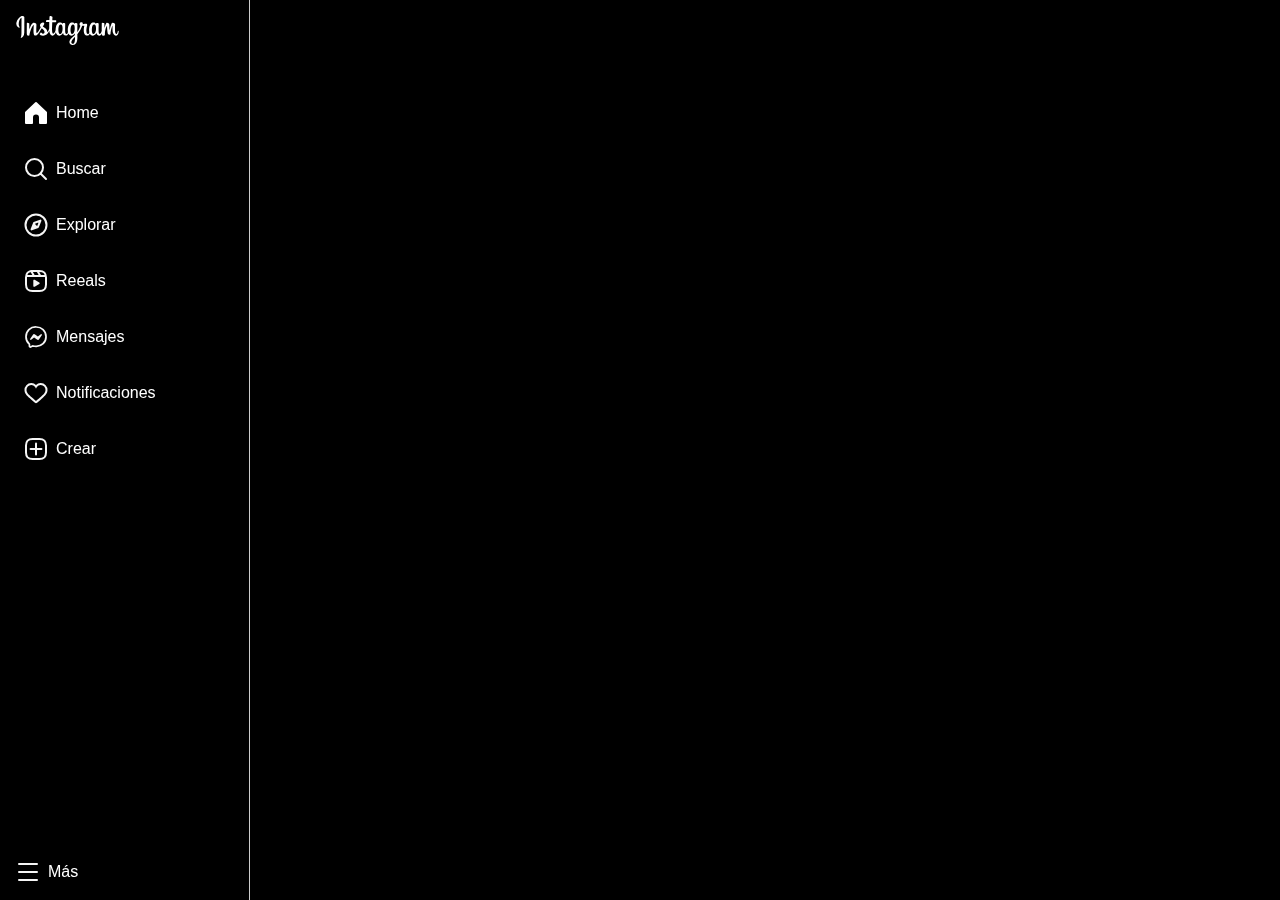
<file: ejercicio_flex_instagram/index.html>
<!DOCTYPE html>
<html lang="en">

<head>
    <meta charset="UTF-8">
    <meta name="viewport" content="width=device-width, initial-scale=1.0">
    <title>menu instagram</title>
    <link rel="stylesheet" href="./styles.css">
</head>

<body>
    <nav class="navbar">

        <div class="navbar__logo">
            <svg aria-label="Instagram" class="logo" color="var(--color)" fill="var(--color)" height="24" role="img"
                viewBox="0 0 24 24" width="24">
                <title>Instagram</title>
                <path
                    d="M12 2.982c2.937 0 3.285.011 4.445.064a6.087 6.087 0 0 1 2.042.379 3.408 3.408 0 0 1 1.265.823 3.408 3.408 0 0 1 .823 1.265 6.087 6.087 0 0 1 .379 2.042c.053 1.16.064 1.508.064 4.445s-.011 3.285-.064 4.445a6.087 6.087 0 0 1-.379 2.042 3.643 3.643 0 0 1-2.088 2.088 6.087 6.087 0 0 1-2.042.379c-1.16.053-1.508.064-4.445.064s-3.285-.011-4.445-.064a6.087 6.087 0 0 1-2.043-.379 3.408 3.408 0 0 1-1.264-.823 3.408 3.408 0 0 1-.823-1.265 6.087 6.087 0 0 1-.379-2.042c-.053-1.16-.064-1.508-.064-4.445s.011-3.285.064-4.445a6.087 6.087 0 0 1 .379-2.042 3.408 3.408 0 0 1 .823-1.265 3.408 3.408 0 0 1 1.265-.823 6.087 6.087 0 0 1 2.042-.379c1.16-.053 1.508-.064 4.445-.064M12 1c-2.987 0-3.362.013-4.535.066a8.074 8.074 0 0 0-2.67.511 5.392 5.392 0 0 0-1.949 1.27 5.392 5.392 0 0 0-1.269 1.948 8.074 8.074 0 0 0-.51 2.67C1.012 8.638 1 9.013 1 12s.013 3.362.066 4.535a8.074 8.074 0 0 0 .511 2.67 5.392 5.392 0 0 0 1.27 1.949 5.392 5.392 0 0 0 1.948 1.269 8.074 8.074 0 0 0 2.67.51C8.638 22.988 9.013 23 12 23s3.362-.013 4.535-.066a8.074 8.074 0 0 0 2.67-.511 5.625 5.625 0 0 0 3.218-3.218 8.074 8.074 0 0 0 .51-2.67C22.988 15.362 23 14.987 23 12s-.013-3.362-.066-4.535a8.074 8.074 0 0 0-.511-2.67 5.392 5.392 0 0 0-1.27-1.949 5.392 5.392 0 0 0-1.948-1.269 8.074 8.074 0 0 0-2.67-.51C15.362 1.012 14.987 1 12 1Zm0 5.351A5.649 5.649 0 1 0 17.649 12 5.649 5.649 0 0 0 12 6.351Zm0 9.316A3.667 3.667 0 1 1 15.667 12 3.667 3.667 0 0 1 12 15.667Zm5.872-10.859a1.32 1.32 0 1 0 1.32 1.32 1.32 1.32 0 0 0-1.32-1.32Z">
                </path>
            </svg>

            <svg aria-label="Instagram" class="isologo" color="var(--color)" fill="var(--color)" height="29" role="img"
                viewBox="32 4 113 32" width="103">
                <path clip-rule="evenodd"
                    d="M37.82 4.11c-2.32.97-4.86 3.7-5.66 7.13-1.02 4.34 3.21 6.17 3.56 5.57.4-.7-.76-.94-1-3.2-.3-2.9 1.05-6.16 2.75-7.58.32-.27.3.1.3.78l-.06 14.46c0 3.1-.13 4.07-.36 5.04-.23.98-.6 1.64-.33 1.9.32.28 1.68-.4 2.46-1.5a8.13 8.13 0 0 0 1.33-4.58c.07-2.06.06-5.33.07-7.19 0-1.7.03-6.71-.03-9.72-.02-.74-2.07-1.51-3.03-1.1Zm82.13 14.48a9.42 9.42 0 0 1-.88 3.75c-.85 1.72-2.63 2.25-3.39-.22-.4-1.34-.43-3.59-.13-5.47.3-1.9 1.14-3.35 2.53-3.22 1.38.13 2.02 1.9 1.87 5.16ZM96.8 28.57c-.02 2.67-.44 5.01-1.34 5.7-1.29.96-3 .23-2.65-1.72.31-1.72 1.8-3.48 4-5.64l-.01 1.66Zm-.35-10a10.56 10.56 0 0 1-.88 3.77c-.85 1.72-2.64 2.25-3.39-.22-.5-1.69-.38-3.87-.13-5.25.33-1.78 1.12-3.44 2.53-3.44 1.38 0 2.06 1.5 1.87 5.14Zm-13.41-.02a9.54 9.54 0 0 1-.87 3.8c-.88 1.7-2.63 2.24-3.4-.23-.55-1.77-.36-4.2-.13-5.5.34-1.95 1.2-3.32 2.53-3.2 1.38.14 2.04 1.9 1.87 5.13Zm61.45 1.81c-.33 0-.49.35-.61.93-.44 2.02-.9 2.48-1.5 2.48-.66 0-1.26-1-1.42-3-.12-1.58-.1-4.48.06-7.37.03-.59-.14-1.17-1.73-1.75-.68-.25-1.68-.62-2.17.58a29.65 29.65 0 0 0-2.08 7.14c0 .06-.08.07-.1-.06-.07-.87-.26-2.46-.28-5.79 0-.65-.14-1.2-.86-1.65-.47-.3-1.88-.81-2.4-.2-.43.5-.94 1.87-1.47 3.48l-.74 2.2.01-4.88c0-.5-.34-.67-.45-.7a9.54 9.54 0 0 0-1.8-.37c-.48 0-.6.27-.6.67 0 .05-.08 4.65-.08 7.87v.46c-.27 1.48-1.14 3.49-2.09 3.49s-1.4-.84-1.4-4.68c0-2.24.07-3.21.1-4.83.02-.94.06-1.65.06-1.81-.01-.5-.87-.75-1.27-.85-.4-.09-.76-.13-1.03-.11-.4.02-.67.27-.67.62v.55a3.71 3.71 0 0 0-1.83-1.49c-1.44-.43-2.94-.05-4.07 1.53a9.31 9.31 0 0 0-1.66 4.73c-.16 1.5-.1 3.01.17 4.3-.33 1.44-.96 2.04-1.64 2.04-.99 0-1.7-1.62-1.62-4.4.06-1.84.42-3.13.82-4.99.17-.8.04-1.2-.31-1.6-.32-.37-1-.56-1.99-.33-.7.16-1.7.34-2.6.47 0 0 .05-.21.1-.6.23-2.03-1.98-1.87-2.69-1.22-.42.39-.7.84-.82 1.67-.17 1.3.9 1.91.9 1.91a22.22 22.22 0 0 1-3.4 7.23v-.7c-.01-3.36.03-6 .05-6.95.02-.94.06-1.63.06-1.8 0-.36-.22-.5-.66-.67-.4-.16-.86-.26-1.34-.3-.6-.05-.97.27-.96.65v.52a3.7 3.7 0 0 0-1.84-1.49c-1.44-.43-2.94-.05-4.07 1.53a10.1 10.1 0 0 0-1.66 4.72c-.15 1.57-.13 2.9.09 4.04-.23 1.13-.89 2.3-1.63 2.3-.95 0-1.5-.83-1.5-4.67 0-2.24.07-3.21.1-4.83.02-.94.06-1.65.06-1.81 0-.5-.87-.75-1.27-.85-.42-.1-.79-.13-1.06-.1-.37.02-.63.35-.63.6v.56a3.7 3.7 0 0 0-1.84-1.49c-1.44-.43-2.93-.04-4.07 1.53-.75 1.03-1.35 2.17-1.66 4.7a15.8 15.8 0 0 0-.12 2.04c-.3 1.81-1.61 3.9-2.68 3.9-.63 0-1.23-1.21-1.23-3.8 0-3.45.22-8.36.25-8.83l1.62-.03c.68 0 1.29.01 2.19-.04.45-.02.88-1.64.42-1.84-.21-.09-1.7-.17-2.3-.18-.5-.01-1.88-.11-1.88-.11s.13-3.26.16-3.6c.02-.3-.35-.44-.57-.53a7.77 7.77 0 0 0-1.53-.44c-.76-.15-1.1 0-1.17.64-.1.97-.15 3.82-.15 3.82-.56 0-2.47-.11-3.02-.11-.52 0-1.08 2.22-.36 2.25l3.2.09-.03 6.53v.47c-.53 2.73-2.37 4.2-2.37 4.2.4-1.8-.42-3.15-1.87-4.3-.54-.42-1.6-1.22-2.79-2.1 0 0 .69-.68 1.3-2.04.43-.96.45-2.06-.61-2.3-1.75-.41-3.2.87-3.63 2.25a2.61 2.61 0 0 0 .5 2.66l.15.19c-.4.76-.94 1.78-1.4 2.58-1.27 2.2-2.24 3.95-2.97 3.95-.58 0-.57-1.77-.57-3.43 0-1.43.1-3.58.19-5.8.03-.74-.34-1.16-.96-1.54a4.33 4.33 0 0 0-1.64-.69c-.7 0-2.7.1-4.6 5.57-.23.69-.7 1.94-.7 1.94l.04-6.57c0-.16-.08-.3-.27-.4a4.68 4.68 0 0 0-1.93-.54c-.36 0-.54.17-.54.5l-.07 10.3c0 .78.02 1.69.1 2.09.08.4.2.72.36.91.15.2.33.34.62.4.28.06 1.78.25 1.86-.32.1-.69.1-1.43.89-4.2 1.22-4.31 2.82-6.42 3.58-7.16.13-.14.28-.14.27.07l-.22 5.32c-.2 5.37.78 6.36 2.17 6.36 1.07 0 2.58-1.06 4.2-3.74l2.7-4.5 1.58 1.46c1.28 1.2 1.7 2.36 1.42 3.45-.21.83-1.02 1.7-2.44.86-.42-.25-.6-.44-1.01-.71-.23-.15-.57-.2-.78-.04-.53.4-.84.92-1.01 1.55-.17.61.45.94 1.09 1.22.55.25 1.74.47 2.5.5 2.94.1 5.3-1.42 6.94-5.34.3 3.38 1.55 5.3 3.72 5.3 1.45 0 2.91-1.88 3.55-3.72.18.75.45 1.4.8 1.96 1.68 2.65 4.93 2.07 6.56-.18.5-.69.58-.94.58-.94a3.07 3.07 0 0 0 2.94 2.87c1.1 0 2.23-.52 3.03-2.31.09.2.2.38.3.56 1.68 2.65 4.93 2.07 6.56-.18l.2-.28.05 1.4-1.5 1.37c-2.52 2.3-4.44 4.05-4.58 6.09-.18 2.6 1.93 3.56 3.53 3.69a4.5 4.5 0 0 0 4.04-2.11c.78-1.15 1.3-3.63 1.26-6.08l-.06-3.56a28.55 28.55 0 0 0 5.42-9.44s.93.01 1.92-.05c.32-.02.41.04.35.27-.07.28-1.25 4.84-.17 7.88.74 2.08 2.4 2.75 3.4 2.75 1.15 0 2.26-.87 2.85-2.17l.23.42c1.68 2.65 4.92 2.07 6.56-.18.37-.5.58-.94.58-.94.36 2.2 2.07 2.88 3.05 2.88 1.02 0 2-.42 2.78-2.28.03.82.08 1.49.16 1.7.05.13.34.3.56.37.93.34 1.88.18 2.24.11.24-.05.43-.25.46-.75.07-1.33.03-3.56.43-5.21.67-2.79 1.3-3.87 1.6-4.4.17-.3.36-.35.37-.03.01.64.04 2.52.3 5.05.2 1.86.46 2.96.65 3.3.57 1 1.27 1.05 1.83 1.05.36 0 1.12-.1 1.05-.73-.03-.31.02-2.22.7-4.96.43-1.79 1.15-3.4 1.41-4 .1-.21.15-.04.15 0-.06 1.22-.18 5.25.32 7.46.68 2.98 2.65 3.32 3.34 3.32 1.47 0 2.67-1.12 3.07-4.05.1-.7-.05-1.25-.48-1.25Z"
                    fill="currentColor" fill-rule="evenodd"></path>
            </svg>
        </div>

        <ul class="navbar__menu">
            <li class="item">
                <a href="">
                    <svg aria-label="Inicio" class="_ab6-" color="var(--color)" fill="var(--color)" height="24"
                        role="img" viewBox="0 0 24 24" width="24">
                        <path
                            d="M22 23h-6.001a1 1 0 0 1-1-1v-5.455a2.997 2.997 0 1 0-5.993 0V22a1 1 0 0 1-1 1H2a1 1 0 0 1-1-1V11.543a1.002 1.002 0 0 1 .31-.724l10-9.543a1.001 1.001 0 0 1 1.38 0l10 9.543a1.002 1.002 0 0 1 .31.724V22a1 1 0 0 1-1 1Z">
                        </path>
                    </svg>

                    <span>Home</span>
                </a>
            </li>

            <li class="item">
                <a href="">
                    <svg aria-label="Buscar" class="_ab6-" color="rgb(245, 245, 245)" fill="rgb(245, 245, 245)"
                        height="24" role="img" viewBox="0 0 24 24" width="24">
                        <path d="M19 10.5A8.5 8.5 0 1 1 10.5 2a8.5 8.5 0 0 1 8.5 8.5Z" fill="none" stroke="currentColor"
                            stroke-linecap="round" stroke-linejoin="round" stroke-width="2"></path>
                        <line fill="none" stroke="currentColor" stroke-linecap="round" stroke-linejoin="round"
                            stroke-width="2" x1="16.511" x2="22" y1="16.511" y2="22"></line>
                    </svg>
                    <span>Buscar</span>
                </a>
            </li>

            <li class="item">
                <a href="">
                    <svg aria-label="Explorar" class="_ab6-" color="rgb(245, 245, 245)" fill="rgb(245, 245, 245)"
                        height="24" role="img" viewBox="0 0 24 24" width="24">
                        <polygon fill="none" points="13.941 13.953 7.581 16.424 10.06 10.056 16.42 7.585 13.941 13.953"
                            stroke="currentColor" stroke-linecap="round" stroke-linejoin="round" stroke-width="2">
                        </polygon>
                        <polygon fill-rule="evenodd" points="10.06 10.056 13.949 13.945 7.581 16.424 10.06 10.056">
                        </polygon>
                        <circle cx="12.001" cy="12.005" fill="none" r="10.5" stroke="currentColor"
                            stroke-linecap="round" stroke-linejoin="round" stroke-width="2"></circle>
                    </svg>
                    <span>Explorar</span>
                </a>
            </li>

            <li class="item">
                <a href="">
                    <svg aria-label="Reels" class="_ab6-" color="rgb(245, 245, 245)" fill="rgb(245, 245, 245)"
                        height="24" role="img" viewBox="0 0 24 24" width="24">
                        <line fill="none" stroke="currentColor" stroke-linejoin="round" stroke-width="2" x1="2.049"
                            x2="21.95" y1="7.002" y2="7.002"></line>
                        <line fill="none" stroke="currentColor" stroke-linecap="round" stroke-linejoin="round"
                            stroke-width="2" x1="13.504" x2="16.362" y1="2.001" y2="7.002"></line>
                        <line fill="none" stroke="currentColor" stroke-linecap="round" stroke-linejoin="round"
                            stroke-width="2" x1="7.207" x2="10.002" y1="2.11" y2="7.002"></line>
                        <path
                            d="M2 12.001v3.449c0 2.849.698 4.006 1.606 4.945.94.908 2.098 1.607 4.946 1.607h6.896c2.848 0 4.006-.699 4.946-1.607.908-.939 1.606-2.096 1.606-4.945V8.552c0-2.848-.698-4.006-1.606-4.945C19.454 2.699 18.296 2 15.448 2H8.552c-2.848 0-4.006.699-4.946 1.607C2.698 4.546 2 5.704 2 8.552Z"
                            fill="none" stroke="currentColor" stroke-linecap="round" stroke-linejoin="round"
                            stroke-width="2">
                        </path>
                        <path
                            d="M9.763 17.664a.908.908 0 0 1-.454-.787V11.63a.909.909 0 0 1 1.364-.788l4.545 2.624a.909.909 0 0 1 0 1.575l-4.545 2.624a.91.91 0 0 1-.91 0Z"
                            fill-rule="evenodd"></path>
                    </svg>
                    <span>Reeals</span>
                </a>
            </li>

            <li class="item">
                <a href="">
                    <svg aria-label="Messenger" class="_ab6-" color="rgb(245, 245, 245)" fill="rgb(245, 245, 245)"
                        height="24" role="img" viewBox="0 0 24 24" width="24">
                        <path
                            d="M12.003 2.001a9.705 9.705 0 1 1 0 19.4 10.876 10.876 0 0 1-2.895-.384.798.798 0 0 0-.533.04l-1.984.876a.801.801 0 0 1-1.123-.708l-.054-1.78a.806.806 0 0 0-.27-.569 9.49 9.49 0 0 1-3.14-7.175 9.65 9.65 0 0 1 10-9.7Z"
                            fill="none" stroke="currentColor" stroke-miterlimit="10" stroke-width="1.739"></path>
                        <path
                            d="M17.79 10.132a.659.659 0 0 0-.962-.873l-2.556 2.05a.63.63 0 0 1-.758.002L11.06 9.47a1.576 1.576 0 0 0-2.277.42l-2.567 3.98a.659.659 0 0 0 .961.875l2.556-2.049a.63.63 0 0 1 .759-.002l2.452 1.84a1.576 1.576 0 0 0 2.278-.42Z"
                            fill-rule="evenodd"></path>
                    </svg>
                    <span>Mensajes</span>
                </a>
            </li>

            <li class="item">
                <a href="">
                    <svg aria-label="Notificaciones" class="x1lliihq x1n2onr6" color="rgb(245, 245, 245)"
                        fill="rgb(245, 245, 245)" height="24" role="img" viewBox="0 0 24 24" width="24">
                        <title>Notificaciones</title>
                        <path
                            d="M16.792 3.904A4.989 4.989 0 0 1 21.5 9.122c0 3.072-2.652 4.959-5.197 7.222-2.512 2.243-3.865 3.469-4.303 3.752-.477-.309-2.143-1.823-4.303-3.752C5.141 14.072 2.5 12.167 2.5 9.122a4.989 4.989 0 0 1 4.708-5.218 4.21 4.21 0 0 1 3.675 1.941c.84 1.175.98 1.763 1.12 1.763s.278-.588 1.11-1.766a4.17 4.17 0 0 1 3.679-1.938m0-2a6.04 6.04 0 0 0-4.797 2.127 6.052 6.052 0 0 0-4.787-2.127A6.985 6.985 0 0 0 .5 9.122c0 3.61 2.55 5.827 5.015 7.97.283.246.569.494.853.747l1.027.918a44.998 44.998 0 0 0 3.518 3.018 2 2 0 0 0 2.174 0 45.263 45.263 0 0 0 3.626-3.115l.922-.824c.293-.26.59-.519.885-.774 2.334-2.025 4.98-4.32 4.98-7.94a6.985 6.985 0 0 0-6.708-7.218Z">
                        </path>
                    </svg>
                    <span>Notificaciones</span>
                </a>
            </li>

            <li class="item">
                <a href="">
                    <svg aria-label="Nueva publicación" class="_ab6-" color="rgb(245, 245, 245)"
                        fill="rgb(245, 245, 245)" height="24" role="img" viewBox="0 0 24 24" width="24">
                        <path
                            d="M2 12v3.45c0 2.849.698 4.005 1.606 4.944.94.909 2.098 1.608 4.946 1.608h6.896c2.848 0 4.006-.7 4.946-1.608C21.302 19.455 22 18.3 22 15.45V8.552c0-2.849-.698-4.006-1.606-4.945C19.454 2.7 18.296 2 15.448 2H8.552c-2.848 0-4.006.699-4.946 1.607C2.698 4.547 2 5.703 2 8.552Z"
                            fill="none" stroke="currentColor" stroke-linecap="round" stroke-linejoin="round"
                            stroke-width="2">
                        </path>
                        <line fill="none" stroke="currentColor" stroke-linecap="round" stroke-linejoin="round"
                            stroke-width="2" x1="6.545" x2="17.455" y1="12.001" y2="12.001"></line>
                        <line fill="none" stroke="currentColor" stroke-linecap="round" stroke-linejoin="round"
                            stroke-width="2" x1="12.003" x2="12.003" y1="6.545" y2="17.455"></line>
                    </svg>
                    <span>Crear</span>
                </a>
            </li>
        </ul>

        <button class="navbar__more">
            <svg aria-label="Configuración" class="_ab6-" color="rgb(245, 245, 245)" fill="rgb(245, 245, 245)"
                height="24" role="img" viewBox="0 0 24 24" width="24">
                <line fill="none" stroke="currentColor" stroke-linecap="round" stroke-linejoin="round" stroke-width="2"
                    x1="3" x2="21" y1="4" y2="4"></line>
                <line fill="none" stroke="currentColor" stroke-linecap="round" stroke-linejoin="round" stroke-width="2"
                    x1="3" x2="21" y1="12" y2="12"></line>
                <line fill="none" stroke="currentColor" stroke-linecap="round" stroke-linejoin="round" stroke-width="2"
                    x1="3" x2="21" y1="20" y2="20"></line>
            </svg>
            <span>Más</span>
        </button>
    </nav>
</body>

</html>
</file>
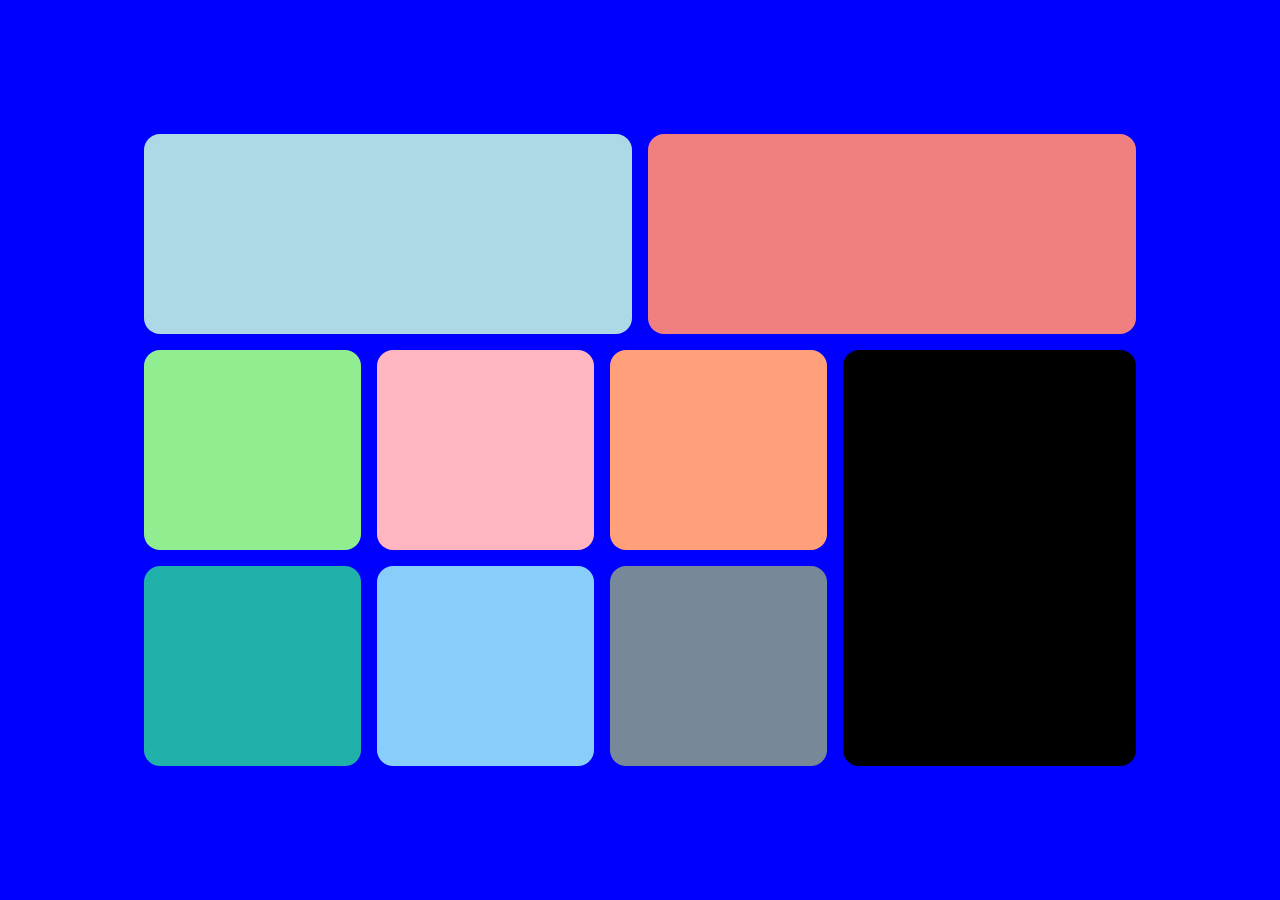
<file: ejercicioFlex/index.html>
<!DOCTYPE html>
<html lang="en">

<head>
    <meta charset="UTF-8">
    <meta name="viewport" content="width=device-width, initial-scale=1.0">
    <title>ejercicio flex</title>
    <link rel="stylesheet" href="./styles.css">
</head>

<body>
    <div class="container">
        <div class="content">
            <div class="content__head">
                <div></div>
                <div></div>
            </div>
            <div class="content__body">
                <div class="content__body--menu">
                    <div></div>
                    <div></div>
                    <div></div>
                    <div></div>
                    <div></div>
                    <div></div>
                </div>
                <div class="content__body--sidebar"></div>
            </div>
        </div>
    </div>
</body>

</html>
</file>
<file: ejercicio_flex_instagram/styles.css>
* {
	margin: 0;
	padding: 0;
	box-sizing: border-box;
	font-family: Arial, Helvetica, sans-serif;
}

:root {
	--bg: #000;
	--color: #fff;
	--color-border: #ccc;
	--hover-color-item: #ffffff10;
}

body {
	background-color: var(--bg);
	color: var(--color);
}

ul {
	list-style: none;
}

a {
	text-decoration: none;
	color: inherit;
}

.navbar__logo,
.navbar__more {
	display: none;
}

.item span {
	display: none;
}

.navbar {
	position: fixed;
	width: 100%;
	bottom: 0;
	padding: 1rem;
	border-top: 1px var(--color-border) solid;
}

.navbar__menu {
	display: flex;
	justify-content: space-between;
}

@media (min-width: 700px) {
	.isologo {
		display: none;
	}

	.navbar__logo,
	.navbar__more {
		display: block;
	}

	.navbar {
		width: auto;
		top: 0;
		border: none;
		border-right: 1px solid var(--color-border);
		display: flex;
		flex-direction: column;
		gap: 3rem;
	}

	.navbar__menu {
		flex-direction: column;
		gap: 1rem;
		flex-grow: 1;
		justify-content: flex-start;
	}

	.item {
		padding: 0.5rem;
		border-radius: 5px;
		transition: background-color 0.5s;
	}

	.item:hover {
		background-color: var(--hover-color-item);
	}

	.item > a {
		display: flex;
		align-items: center;
		gap: 0.5rem;
	}

	.item svg {
		transition: transform 0.5s;
	}

	.item:hover svg {
		transform: scale(1.1);
	}

	.navbar__more {
		background-color: transparent;
		border: none;
		color: var(--color);

		display: flex;
		align-items: center;
		gap: 0.5rem;
		font-size: 1rem;
	}

	.navbar__more span {
		display: none;
	}
}

@media (min-width: 900px) {
	.navbar {
		width: 250px;
	}
	.logo {
		display: none;
	}
	.isologo {
		display: block;
	}
	.item span,
	.navbar__more span {
		display: block;
	}
}
</file>
<file: ejercicioFlex/styles.css>
* {
	margin: 0;
	padding: 0;
	box-sizing: border-box;
}

.container {
	display: flex;
	justify-content: center;
	align-items: center;
	min-height: 100vh;
}

.content {
	display: flex;
	flex-direction: column;
	gap: 1rem;
	padding: 1rem;
	max-width: 1024px;
	width: 100%;
}

.content__head {
	display: flex;
	flex-direction: column;
	gap: 1rem;
}

.content__head > div {
	height: 200px;
	border-radius: 1rem;
}

.content__head > div:nth-child(1) {
	background-color: lightblue;
}

.content__head > div:nth-child(2) {
	background-color: lightcoral;
}

.content__body {
	display: flex;
	flex-direction: column;
	gap: 1rem;
}

.content__body--menu {
	display: flex;
	flex-direction: column;
	gap: 1rem;
}

.content__body--menu > div {
	height: 200px;
	border-radius: 1rem;
}

.content__body--menu > div:nth-child(1) {
	background-color: lightgreen;
}

.content__body--menu > div:nth-child(2) {
	background-color: lightpink;
}

.content__body--menu > div:nth-child(3) {
	background-color: lightsalmon;
}

.content__body--menu > div:nth-child(4) {
	background-color: lightseagreen;
}

.content__body--menu > div:nth-child(5) {
	background-color: lightskyblue;
}

.content__body--menu > div:nth-child(6) {
	background-color: lightslategray;
}

.content__body--sidebar {
	height: 200px;
	background-color: black;
	border-radius: 1rem;
}

@media (min-width: 600px) {
	body {
		background-color: red;
	}

	.content__head {
		flex-direction: row;
	}

	.content__head > div {
		width: 50%;
	}

	.content__body {
		flex-direction: row;
	}

	.content__body--menu {
		width: 60%;
	}

	.content__body--sidebar {
		width: 40%;
		height: auto;
	}
}

@media (min-width: 800px) {
	body {
		background-color: green;
	}

	.content__body--menu {
		flex-direction: row;
		flex-wrap: wrap;
	}

	.content__body--menu > div {
		flex-grow: 1;
		flex-basis: calc(50% - 1rem);
	}
}

@media (min-width: 1000px) {
	body {
		background-color: blue;
	}

	.content__body--menu {
		width: 70%;
	}

	.content__body--menu > div {
		flex-basis: calc(33% - 1rem);
	}

	.content__body--sidebar {
		width: 30%;
	}
}
</file>
